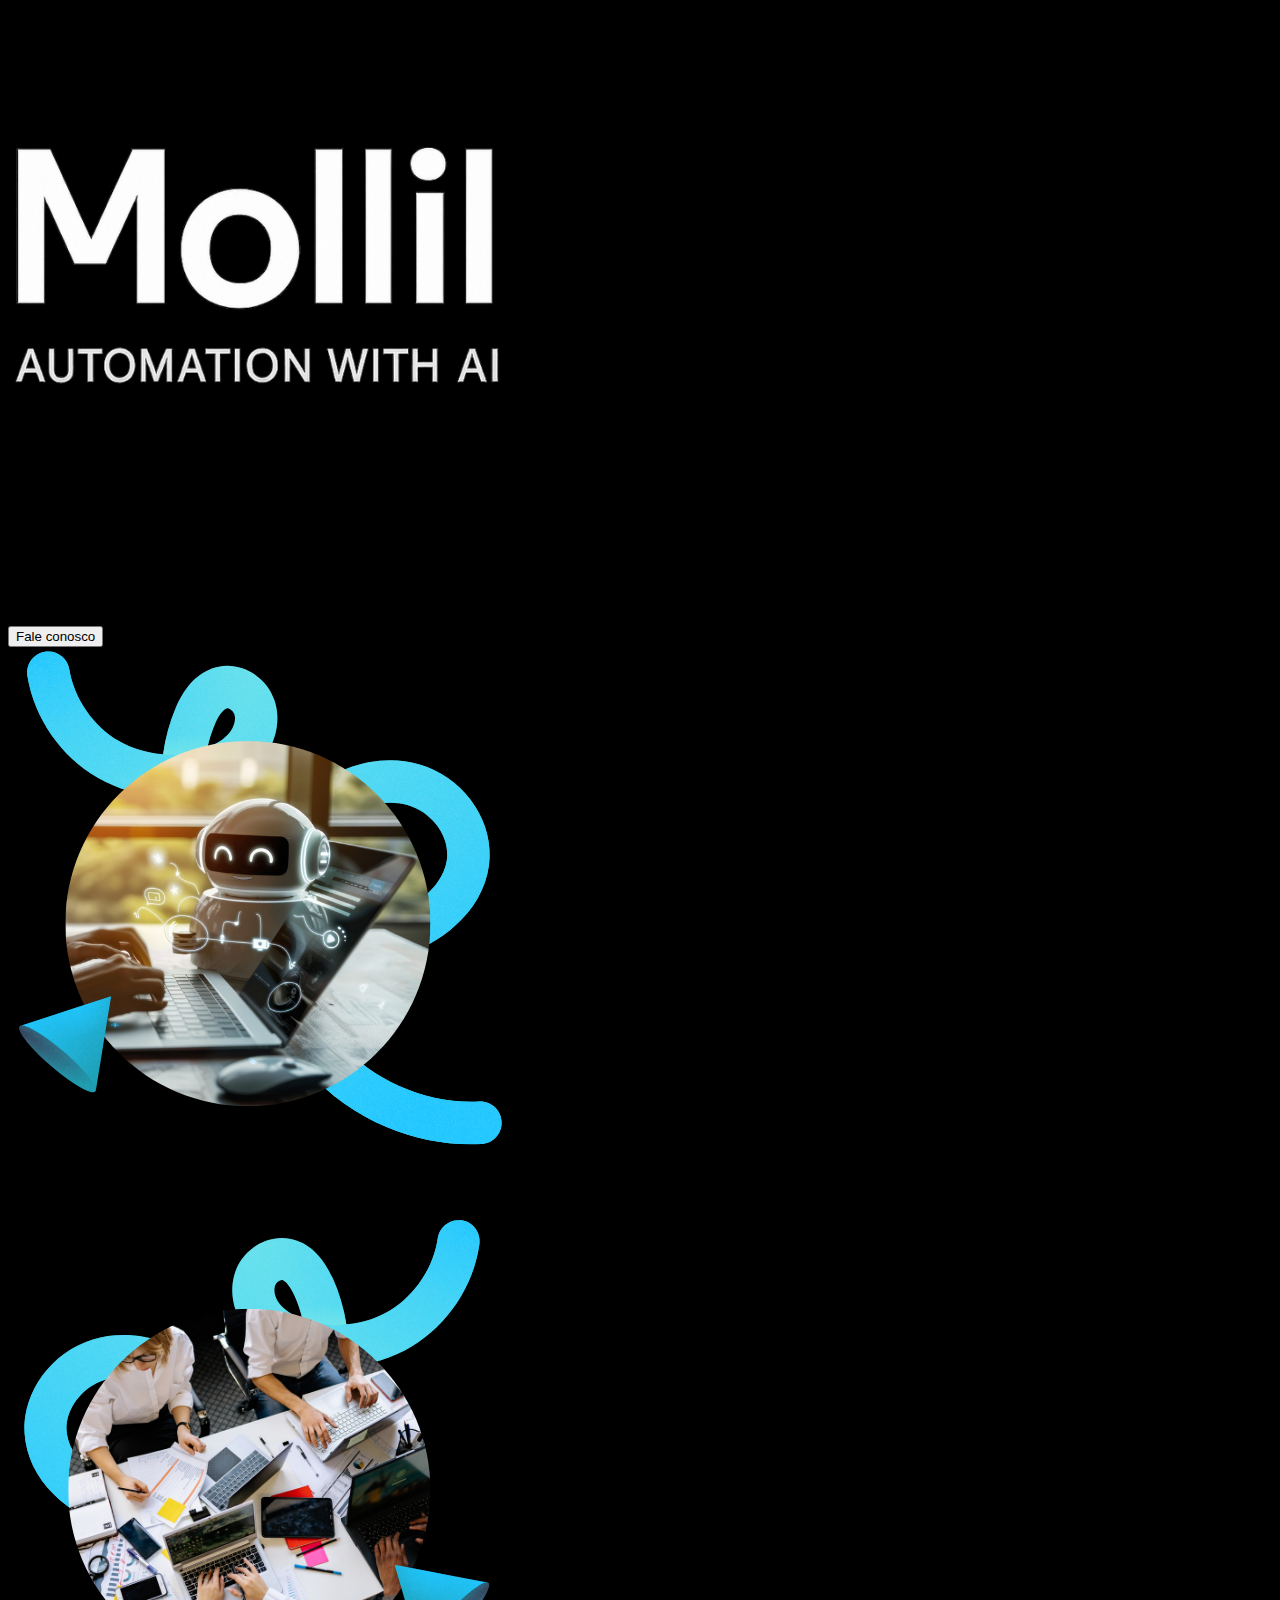
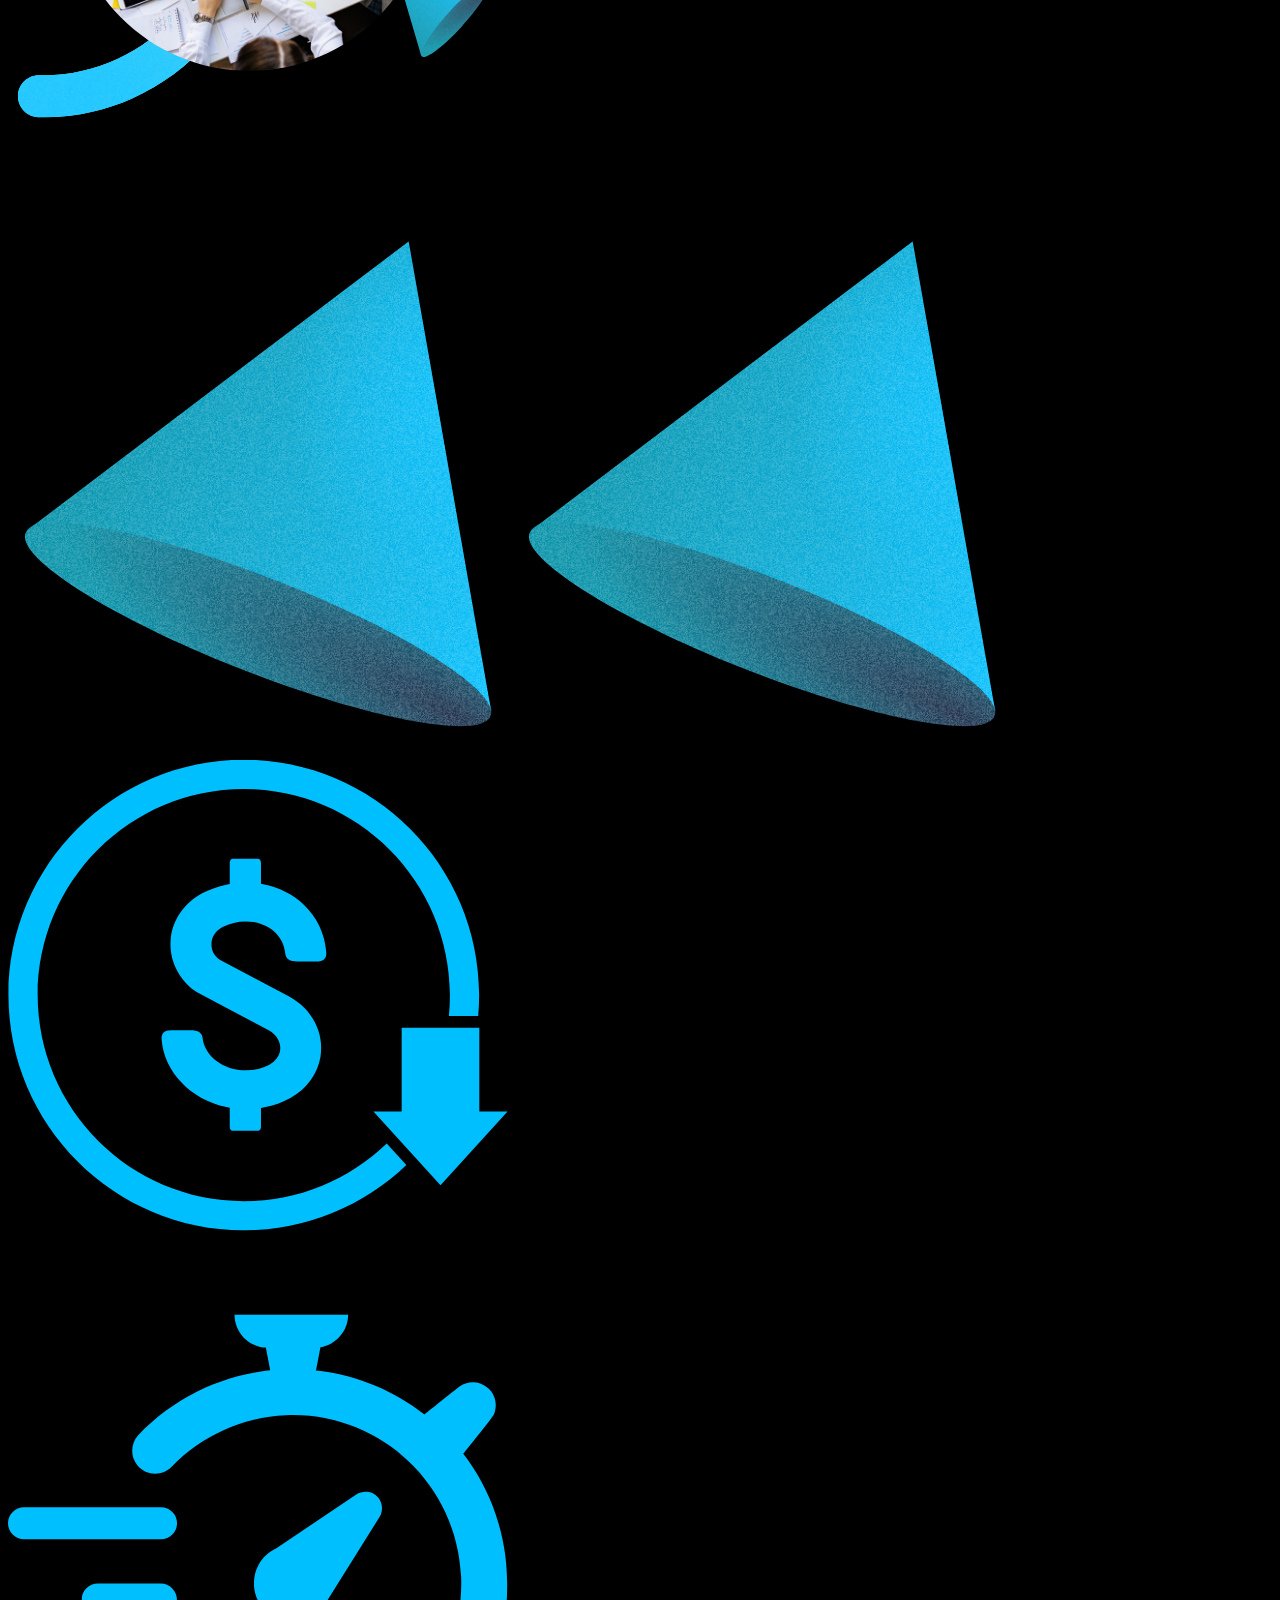
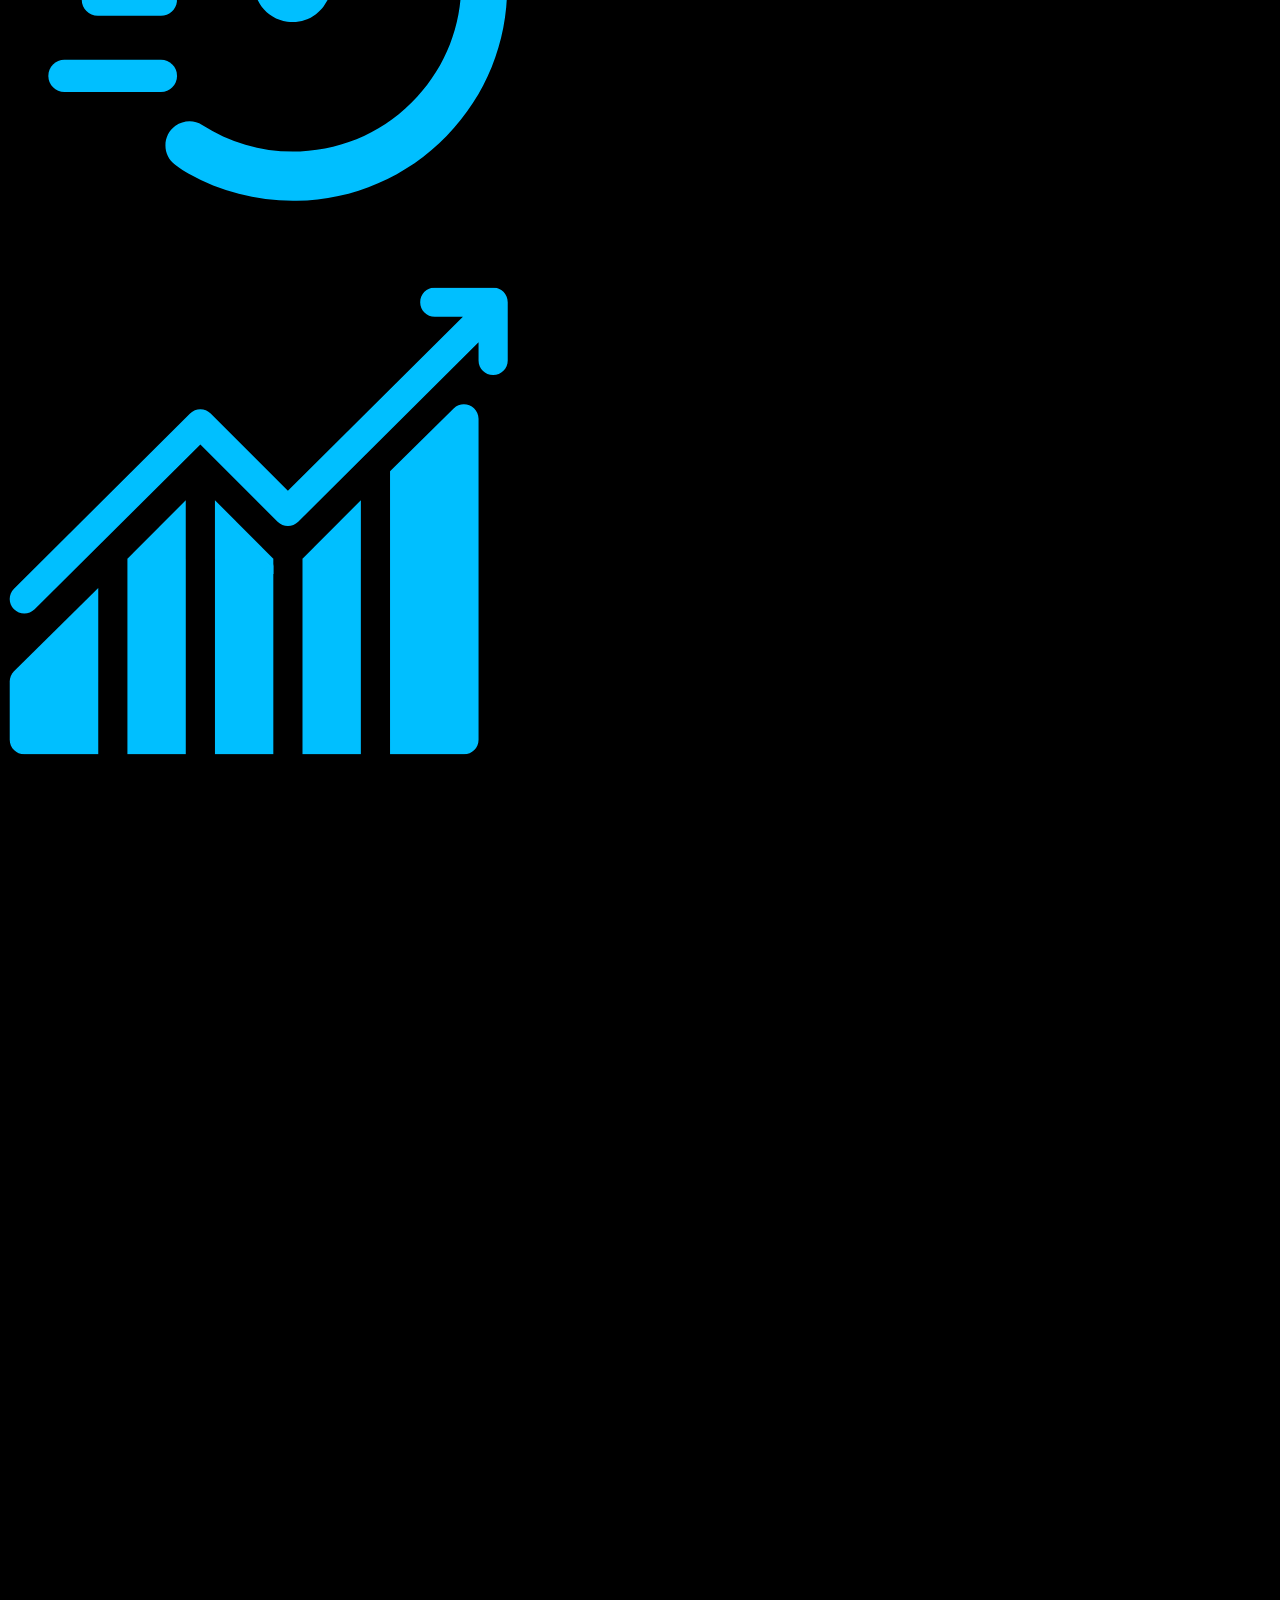
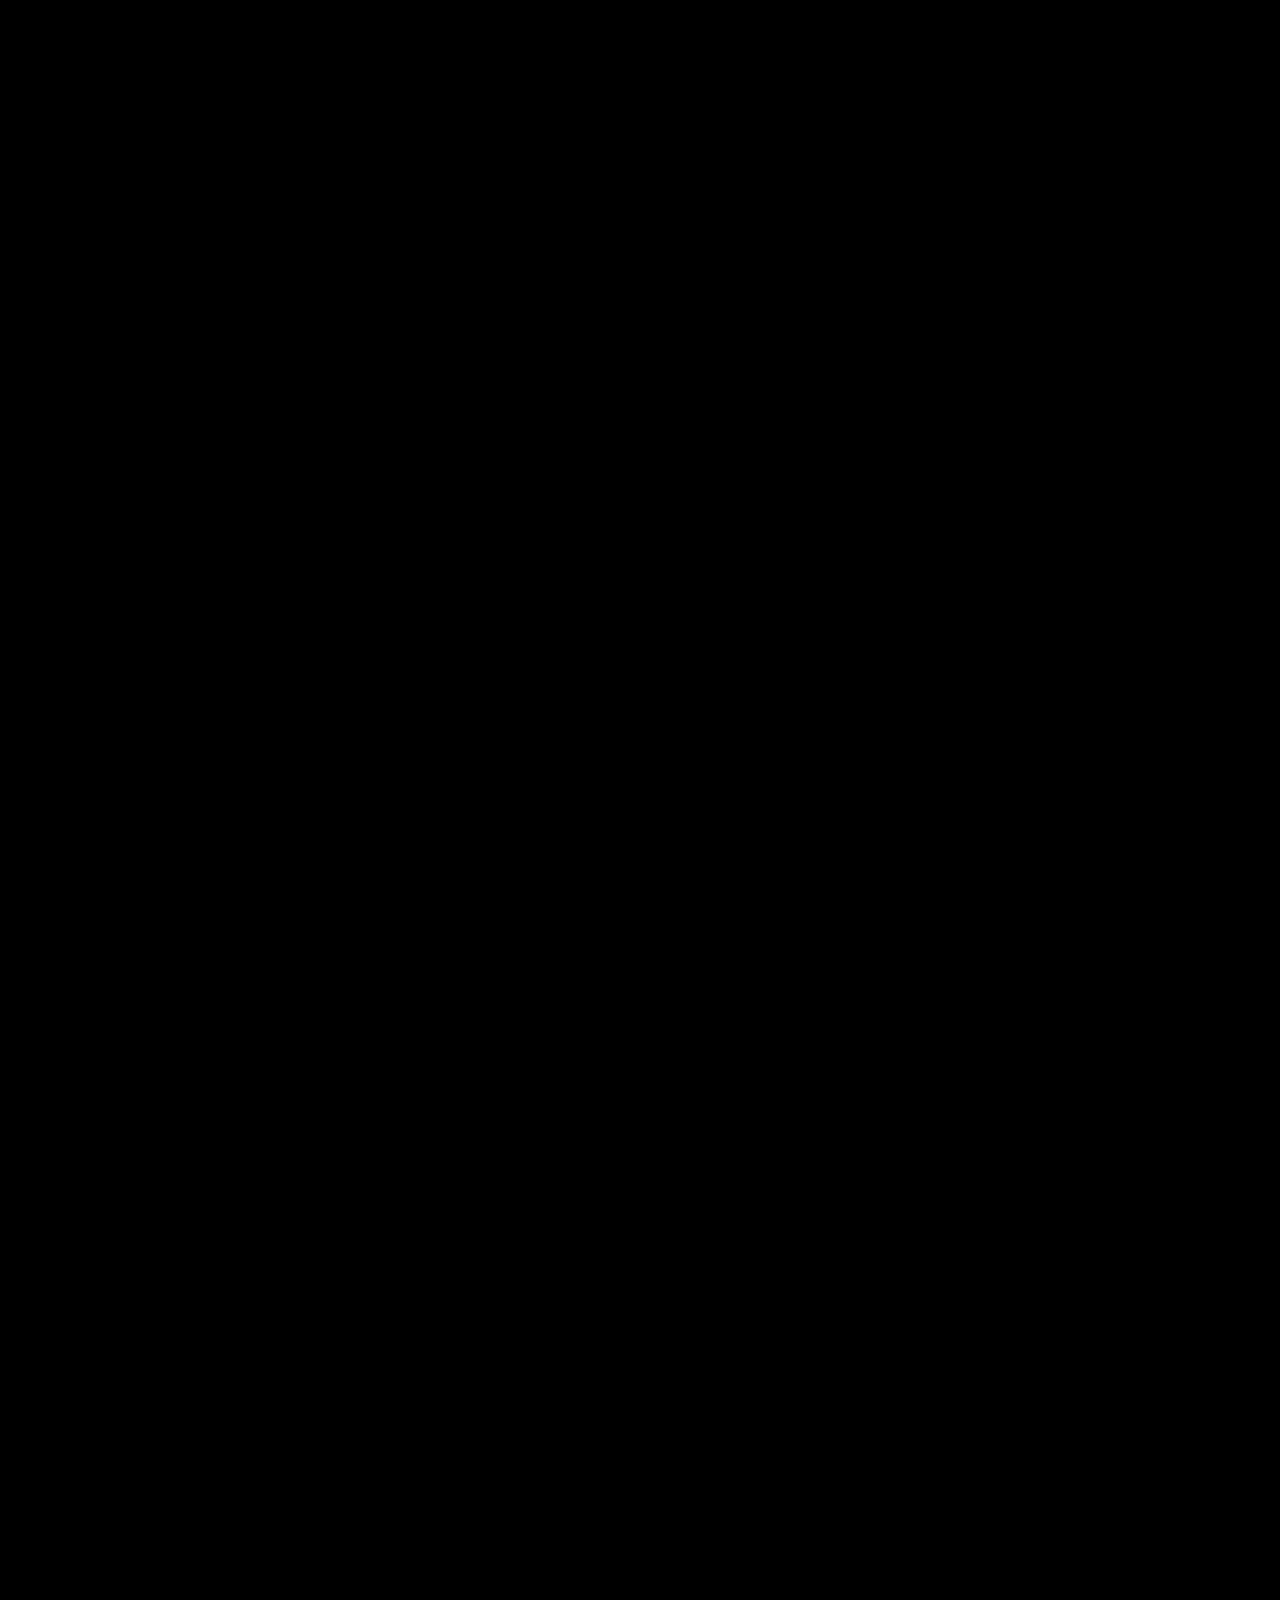
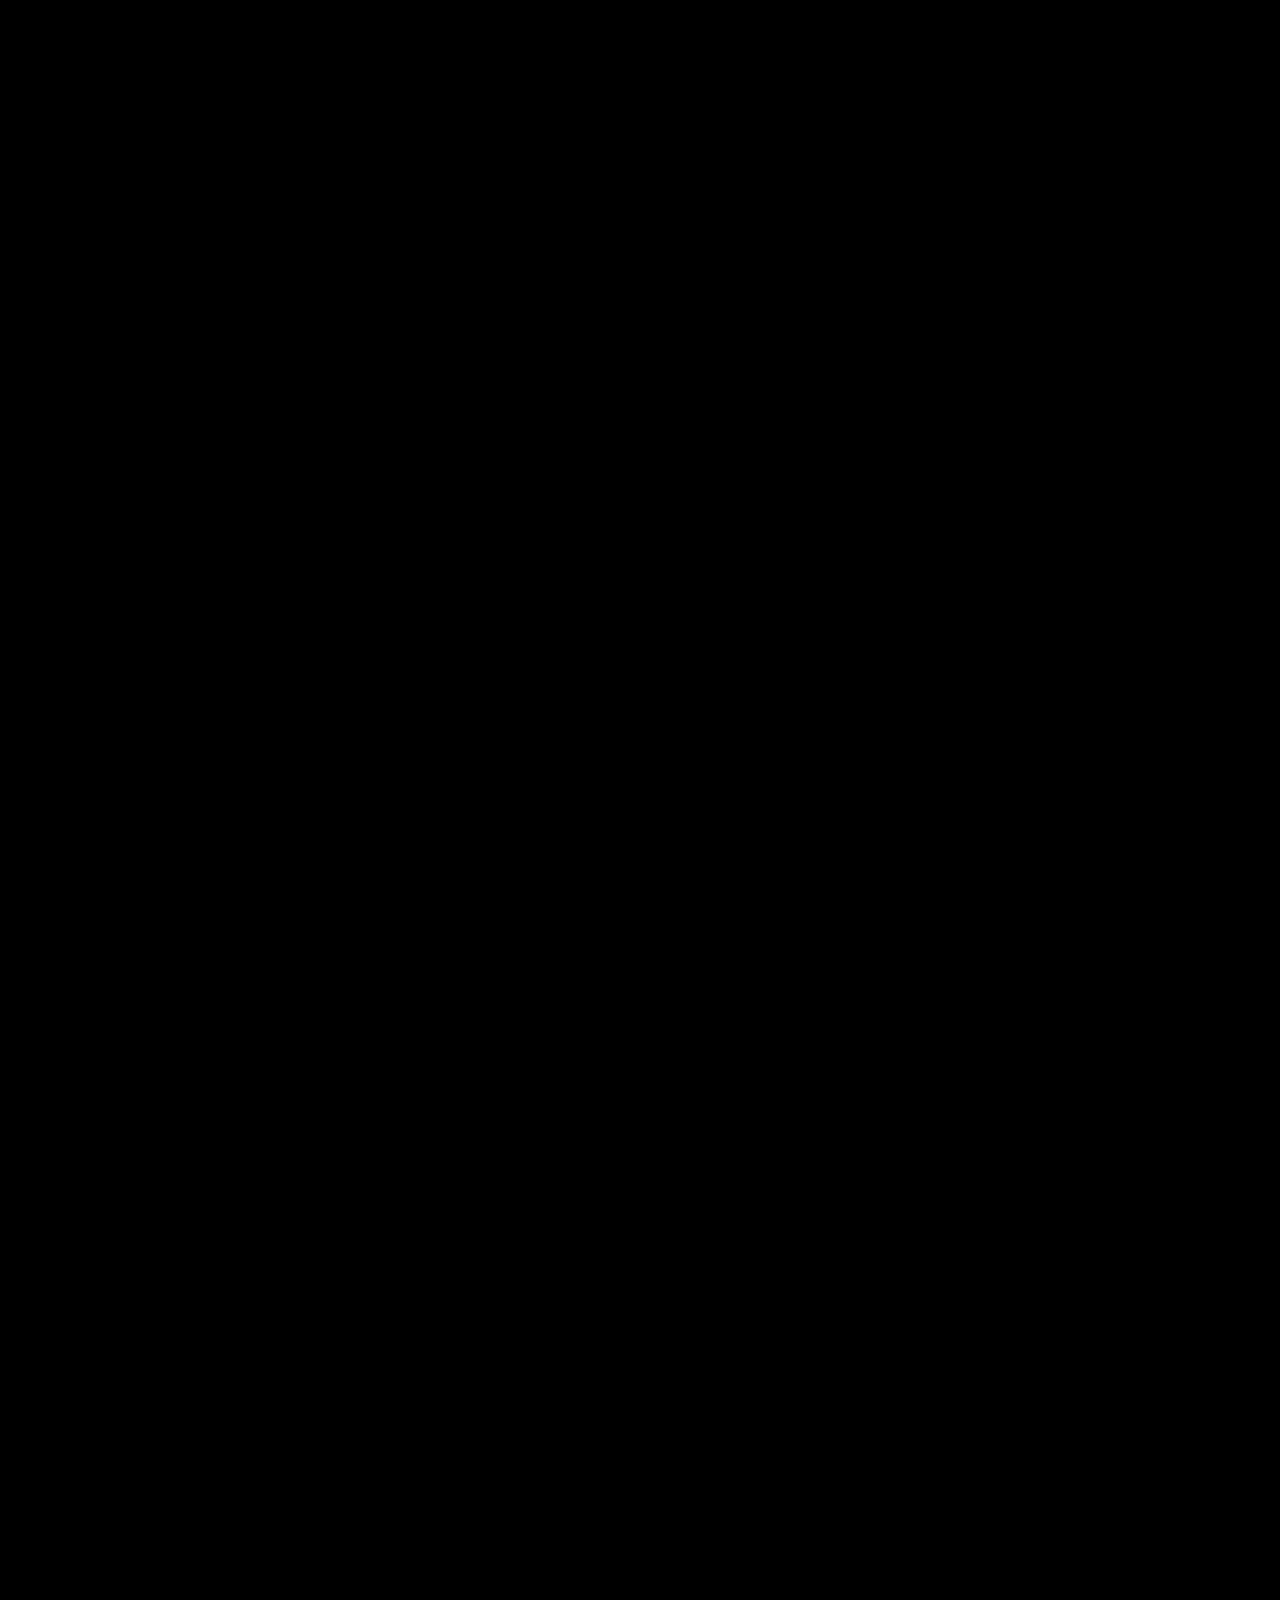
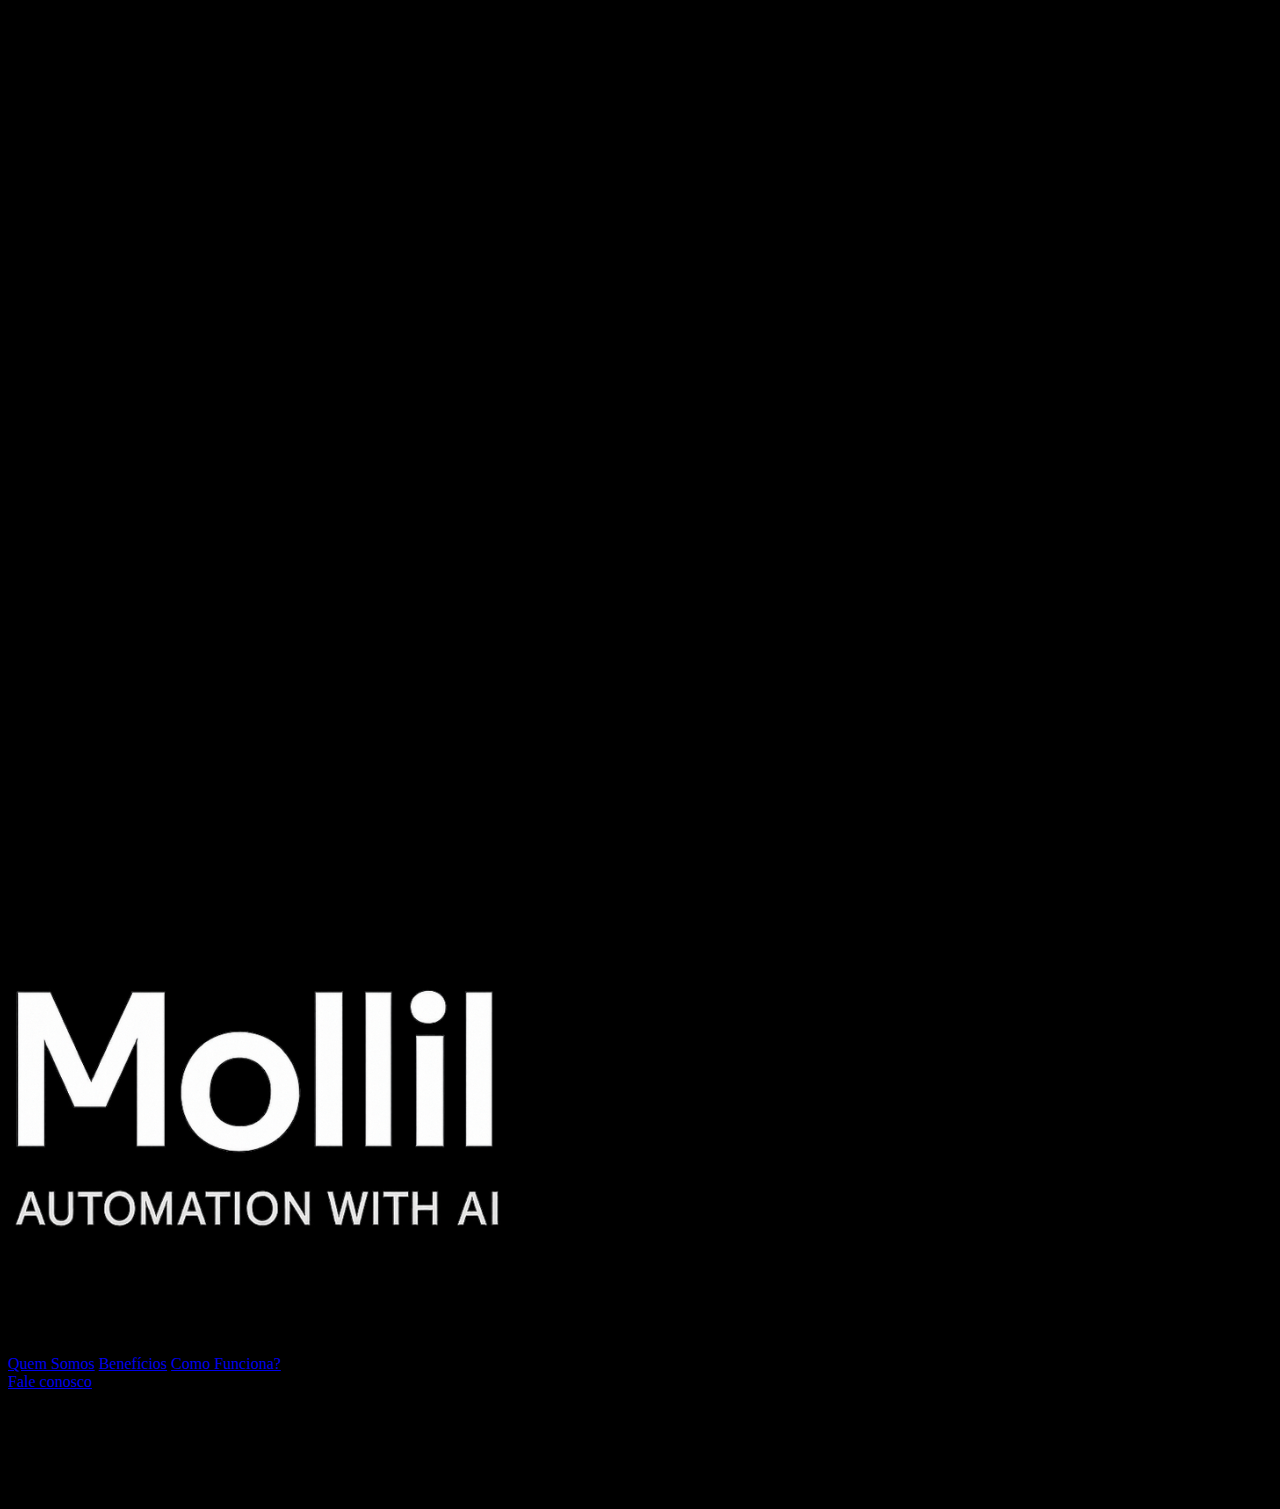
<file: index.html>
<!DOCTYPE html>
<html lang="en">
<head>
    <meta charset="UTF-8">
    <meta name="viewport" content="width=device-width, initial-scale=1.0">
    <link rel="shortcut icon" href="imgs/favicon mollil/favicon.ico" type="image/x-icon">
    <link rel="stylesheet" href="style.css">
    <title>Mollil AI</title>
</head>
<body>
    <header>
        <img src="imgs/logo nome white.png" alt="logoheader">
    </header>
    <section class="primeira">
        <div class="primeira-texto">
            <h1>Transforme Seu Negócio com IA</h1>
            <p>Criamos soluções de Inteligência Artificial sob medida para escritórios de advocacia. Deixe a tecnologia trabalhar por você e veja sua produtividade e 
                 resultados dispararem.</p>
            <button onclick="window.location.href='faleConosco.html'">Fale conosco</button>
        </div>
        <div class="primeira-img">
            <img src="imgs/imagemsiterobozinho.png" alt="imgprimeira">
        </div>
    </section>
    <section class="quemsomos" id="quemsomos">
        <h2>Quem Somos?</h2>
        <img src="imgs/imgquemsomos.png" alt="imgquemsomos">
        <p>Na Mollil, acreditamos que a Inteligência
        Artificial deve ser simples, acessível e
        poderosa para qualquer negócio.

         Somos uma equipe apaixonada por
        inovação e resultados reais — ajudando
        empresas a crescer através de
        automações inteligentes, com soluções
        rápidas, seguras e sob medida.

        Nosso compromisso é fazer a
        tecnologia trabalhar por você.</p>
    </section>
    <section class="beneficios" id="beneficios">
        <h2>Benefícios</h2>

        <img src="imgs/setinha.png" alt="setinhaesquerda" class="setinhabeneficiosesquerda">
        <img src="imgs/setinha.png" alt="setinhadireita" class="setinhabeneficiosdireita">

        <div class="cards">
            <div class="card">
                <img src="imgs/beneficios/1.png" alt="beneficios1">
                <h3>Redução de custos operacionais</h3>
            </div>
            <div class="card">
                <img src="imgs/beneficios/2.png" alt="beneficios2">
                <h3>Economia de Tempo</h3>
            </div>
            <div class="card">
                <img src="imgs/beneficios/3.png" alt="beneficios3">
                <h3>Aumento na produtividade</h3>
            </div>
        </div>
    </section>

    <section class="comofunciona" id="comofunciona">
        <h2>Como Funciona?</h2>
        <div class="opcao1">
            <h3>Opção 1</h3>
            <div class="cards">
                <div class="card">
                    <h4>Leads com IA </h4>
                    <p>Centralize os contatos recebidos e use IA para identificar e priorizar
                        automaticamente os leads mais promissores.</p>
                </div>
                <div class="card">
                    <h4>Documentos Automáticos</h4>
                    <p>Preencha um formulário e receba petições, contratos ou notificações prontos em segundos,
                        gerados por inteligência artificial.</p>
                </div>
                <div class="card">
                    <h4>Chatbot Jurídico</h4>
                    <p>Responda dúvidas comuns de clientes e da equipe automaticamente com um chatbot treinado na base 
                        de conhecimento do escritório.</p>
                </div>
           </div> 
        </div>
        <div class="opcao2">
            <h3>Opção 2</h3>
            <h4>Conte seu <span class="destaque">desafio</span>,  nós criamos a <span class="destaque">solução!</span></h4>
            <p>Não achou o que precisa acima? Nos conte como funciona seu processo, e a gente desenvolve uma automação sob 
                medida com IA para você ganhar tempo, produtividade e resultados.</p>
            <div class="cardhorizontal">
                <svg xmlns="http://www.w3.org/2000/svg" viewBox="0 0 512 512">
  <path d="M416 208c0 45.9-14.9 88.3-40 122.7L502.6 457.4c12.5 12.5 12.5 32.8 0 45.3s-32.8 12.5-45.3 0L330.7 376c-34.4 25.2-76.8 40-122.7 40C93.1 416 0 322.9 0 208S93.1 0 208 0S416 93.1 416 208zM208 352a144 144 0 1 0 0-288 144 144 0 1 0 0 288z"/>
</svg>
                <p>Diagnóstico do seu processo atual</p>
            </div>
            <div class="cardhorizontal">
                <svg xmlns="http://www.w3.org/2000/svg" viewBox="0 0 512 512">
  <path d="M78.6 5C69.1-2.4 55.6-1.5 47 7L7 47c-8.5 8.5-9.4 22-2.1 31.6l80 104c4.5 5.9 11.6 9.4 19 9.4l54.1 0 109 109c-14.7 29-10 65.4 14.3 89.6l112 112c12.5 12.5 32.8 12.5 45.3 0l64-64c12.5-12.5 12.5-32.8 0-45.3l-112-112c-24.2-24.2-60.6-29-89.6-14.3l-109-109 0-54.1c0-7.5-3.5-14.5-9.4-19L78.6 5zM19.9 396.1C7.2 408.8 0 426.1 0 444.1C0 481.6 30.4 512 67.9 512c18 0 35.3-7.2 48-19.9L233.7 374.3c-7.8-20.9-9-43.6-3.6-65.1l-61.7-61.7L19.9 396.1zM512 144c0-10.5-1.1-20.7-3.2-30.5c-2.4-11.2-16.1-14.1-24.2-6l-63.9 63.9c-3 3-7.1 4.7-11.3 4.7L352 176c-8.8 0-16-7.2-16-16l0-57.4c0-4.2 1.7-8.3 4.7-11.3l63.9-63.9c8.1-8.1 5.2-21.8-6-24.2C388.7 1.1 378.5 0 368 0C288.5 0 224 64.5 224 144l0 .8 85.3 85.3c36-9.1 75.8 .5 104 28.7L429 274.5c49-23 83-72.8 83-130.5zM56 432a24 24 0 1 1 48 0 24 24 0 1 1 -48 0z"/>
</svg>
                <p>Desenvolvimento e implementação da solução</p>
            </div>
            <div class="cardhorizontal">
                <svg xmlns="http://www.w3.org/2000/svg" viewBox="0 0 384 512">
  <path d="M214.6 41.4c-12.5-12.5-32.8-12.5-45.3 0l-160 160c-12.5 12.5-12.5 32.8 0 45.3s32.8 12.5 45.3 0L160 141.2 160 448c0 17.7 14.3 32 32 32s32-14.3 32-32l0-306.7L329.4 246.6c12.5 12.5 32.8 12.5 45.3 0s12.5-32.8 0-45.3l-160-160z"/>
</svg>
                <p>Acompanhamento e melhoria constante</p>
            </div>
        </div>
    </section>
    <footer>
            <div class="footer0">
                <img src="imgs/logo nome white.png" alt="">
            </div>
            <div class="barrinhafooter"></div>
            <div class="footer1">
                <a href="#quemsomos">Quem Somos</a>
                <a href="#beneficios">Benefícios</a>
                <a href="#comofunciona">Como Funciona?</a>
            </div>
            <div class="footer2">
                <a href="faleConosco.html">Fale conosco</a>
                <p>contato@mollil.com</p>
                <p>2025 Mollil. Todos os direitos reservados.</p>
            </div>
            <div class="footer3">
                <p>Curitiba - PR, Brasil</p>
            </div>
    </footer>
</body>
</html>
</file>
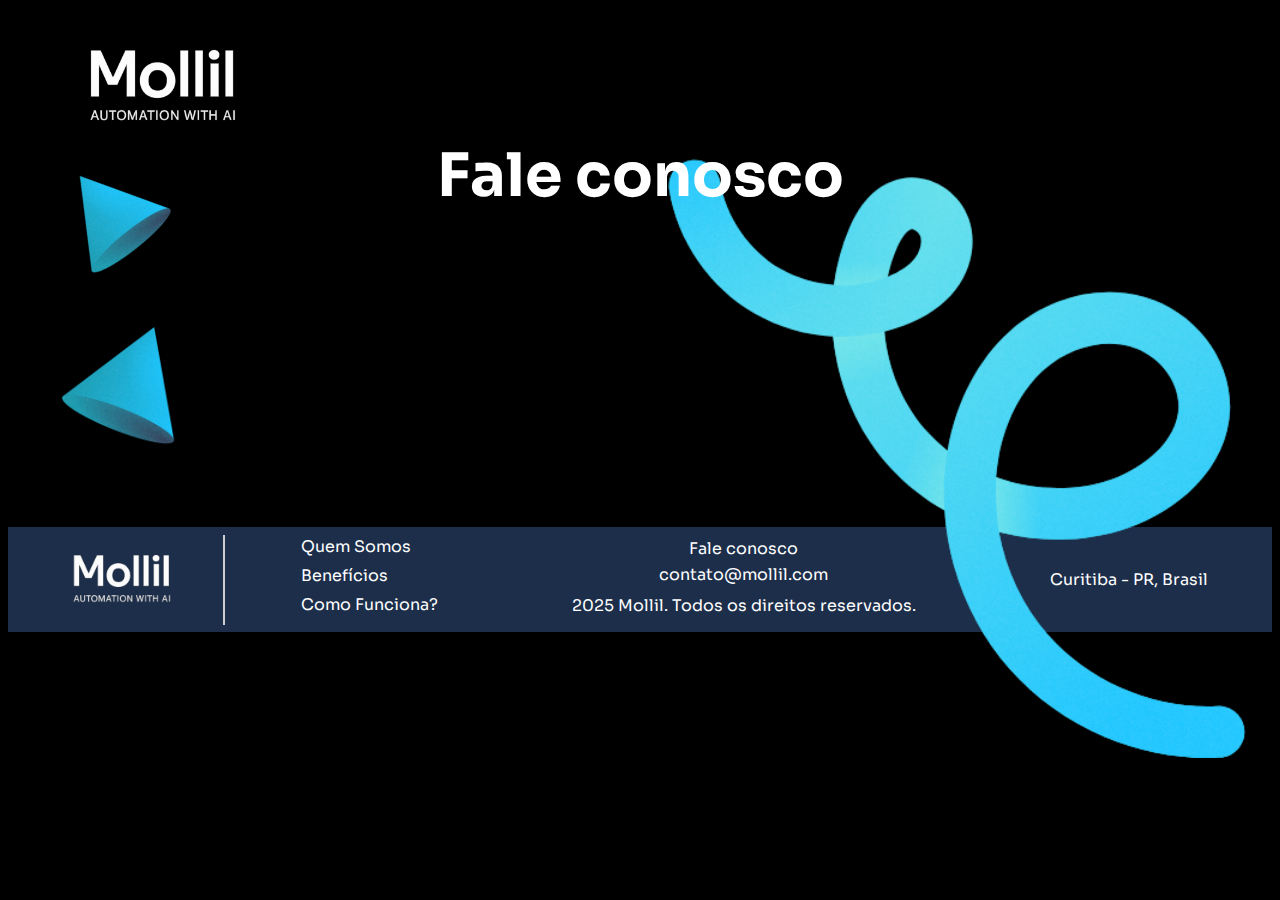
<file: faleConosco.html>
<!DOCTYPE html>
<html lang="en">
<head>
    <meta charset="UTF-8">
    <meta name="viewport" content="width=device-width, initial-scale=1.0">
    <link rel="shortcut icon" href="imgs/favicon mollil/favicon.ico" type="image/x-icon">
    <link rel="stylesheet" href="styleFaleConosco.css">
    <title>Fale conosco</title>
</head>
<body>
    <header>
        <a href="main.html"><img src="imgs/logo nome white.png" alt="logoheader"></a>ç
    </header>
    <section class="faleConosco">
        <h1>Fale conosco</h1>

        <img src="imgs/setinha.png" alt="setinhaFaleConosco1" class="setinhaFaleConosco1">
        <img src="imgs/setinha.png" alt="setinhaFaleConosco2" class="setinhaFaleConosco2">
        <img src="imgs/nozinho.png" alt="nozinhoFaleConosco" class="nozinhoFaleConosco">

        <div class="tallyFaleConosco">
            <iframe data-tally-src="https://tally.so/embed/3NE2jb?alignLeft=1&hideTitle=1&transparentBackground=1&dynamicHeight=1" loading="lazy" width="100%" height="100%" frameborder="0" marginheight="" marginwidth="1000" title="Mollil"></iframe>
        <script>var d=document,w="https://tally.so/widgets/embed.js",v=function(){"undefined"!=typeof Tally?Tally.loadEmbeds():d.querySelectorAll("iframe[data-tally-src]:not([src])").forEach((function(e){e.src=e.dataset.tallySrc}))};if("undefined"!=typeof Tally)v();else if(d.querySelector('script[src="'+w+'"]')==null){var s=d.createElement("script");s.src=w,s.onload=v,s.onerror=v,d.body.appendChild(s);}</script>
        </div>
    </section>
    <footer>
        <div class="footer0">
            <img src="imgs/logo nome white.png" alt="">
        </div>
        <div class="barrinhafooter"></div>
        <div class="footer1">
            <a href="#quemsomos">Quem Somos</a>
            <a href="#beneficios">Benefícios</a>
            <a href="#comofunciona">Como Funciona?</a>
        </div>
        <div class="footer2">
            <a href="faleConosco.html">Fale conosco</a>
            <p>contato@mollil.com</p>
            <p>2025 Mollil. Todos os direitos reservados.</p>
        </div>
        <div class="footer3">
            <p>Curitiba - PR, Brasil</p>
        </div>
    </footer>
</body>
</html>
</file>
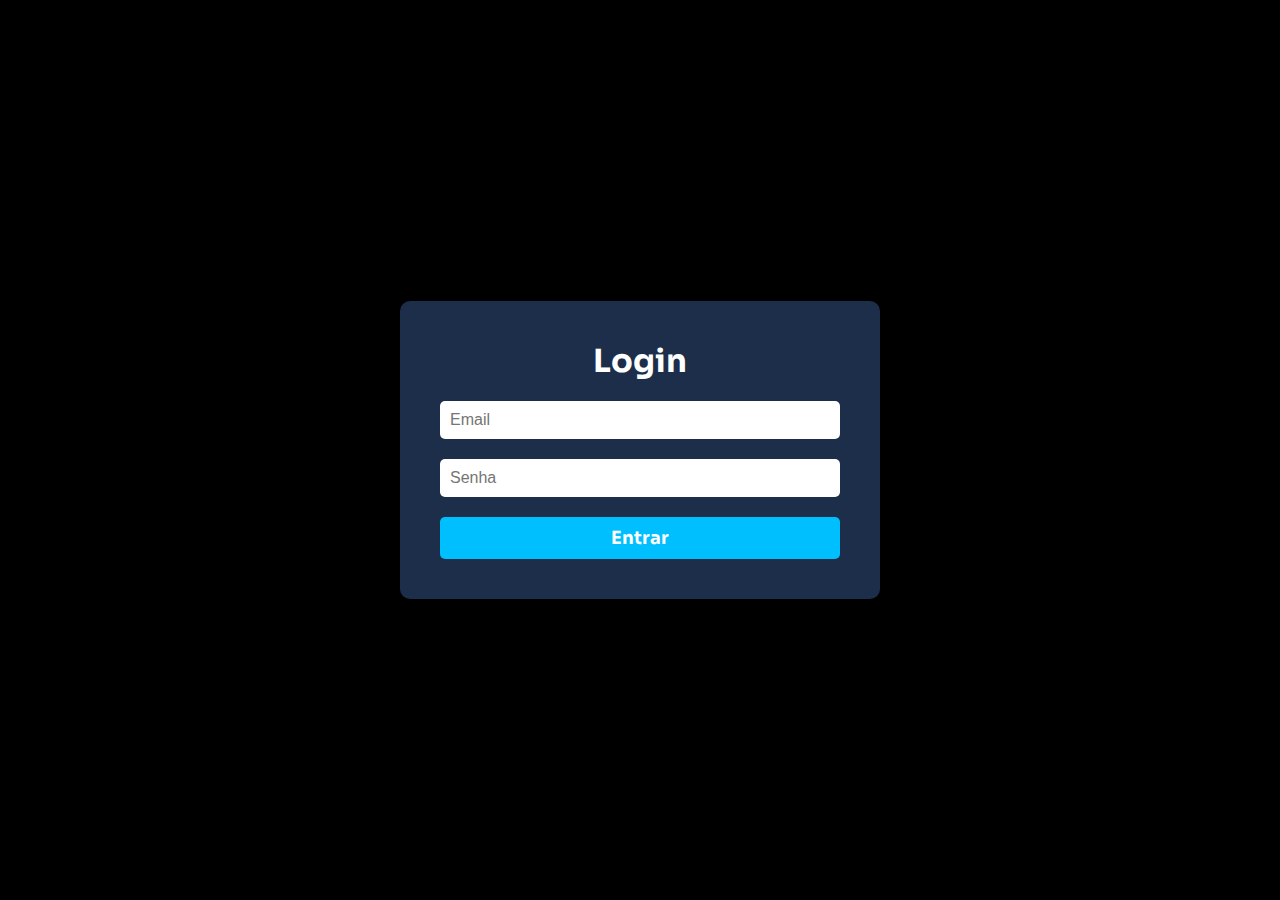
<file: login.html>
<!DOCTYPE html>
<html lang="en">
<head>
    <meta charset="UTF-8">
    <meta name="viewport" content="width=device-width, initial-scale=1.0">
    <link rel="shortcut icon" href="imgs/favicon mollil/favicon.ico" type="image/x-icon">
    <link rel="stylesheet" href="styleLogin.css">
    <title>Login</title>
</head>
<body>
    <div class="login-container">
        <h1>Login</h1>
        <input type="text" placeholder="Email">
        <input type="password" placeholder="Senha">
        <button>Entrar</button>
    </div>
</body>
</html>
</file>
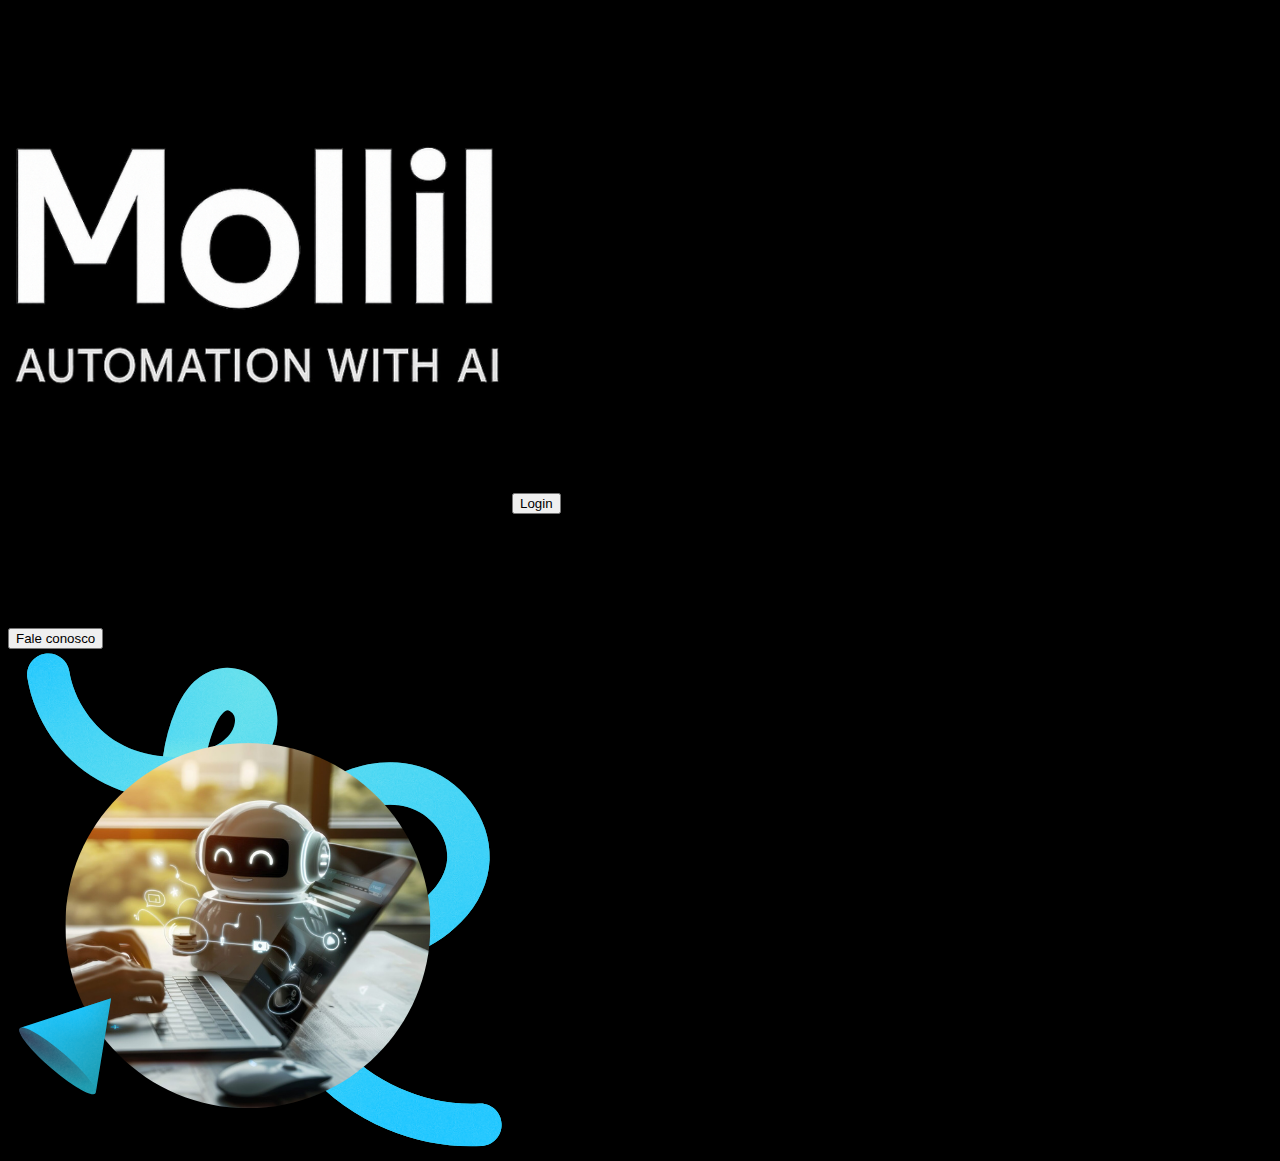
<file: main.html>
<!DOCTYPE html>
<html lang="en">
<head>
    <meta charset="UTF-8">
    <meta name="viewport" content="width=device-width, initial-scale=1.0">
    <link rel="shortcut icon" href="imgs/favicon mollil/favicon.ico" type="image/x-icon">
    <link rel="stylesheet" href="style.css">
    <title>Mollil AI</title>
</head>
<body>
    <header>
        <img src="imgs/logo nome white.png" alt="logoheader">
        <button>Login</button>
    </header>
    <section class="primeira">
        <div class="primeira-texto">
            <h1>Transforme Seu Negócio com IA</h1>
            <p>Criamos soluções de Inteligência Artificial sob medida para pequenas e médias
                 empresas. Deixe a tecnologia trabalhar por você e veja sua produtividade e 
                 resultados dispararem.</p>
            <button>Fale conosco</button>
        </div>
        <div class="primeira-img">
            <img src="imgs/imagemsiterobozinho.png" alt="imgprimeira">
        </div>
    </section>
</body>
</html>
</file>
<file: style.css>
body {
    background-color: black;
}
</file>
<file: styleFaleConosco.css>
@font-face {
    font-family: 'Sora';
    src: url(fonts/sora/Sora-VariableFont_wght.ttf);
}
@font-face {
    font-family: 'Sora Bold';
    src: url(fonts/sora/static/Sora-Bold.ttf);
}

html {
  scroll-behavior: smooth;
}

body {
    background-color: black;
}

header {
    display: flex;
    justify-content: space-between;
    align-items: center;
    background-color: black;
    padding-left: 80px;
    padding-right: 80px;
    padding-bottom: 0px;
    height: 150px;
}


header a {
  display: block; 
  cursor: pointer;
   height: 100%;
}

header img {
  display: block;        
  height: 100%;
  cursor: pointer;
}

.faleConosco {
  display: flex;
  flex-direction: column;         
  align-items: center;            
  justify-content: center;
  padding: 80px 20px;
  position: relative;
  text-align: center;
}

.faleConosco h1 {
    font-family: "Sora Bold";
    font-size: 60px;
    color: white;
    position: relative;
    margin-top: -100px;
    padding-top: 0px;
    margin-bottom: 140px;
    z-index: 2;
}

.tallyFaleConosco {
    align-self: center;
    overflow: visible;
    transform: scale(1.4);
    transform-origin: top-center;
    width: 500px;   
    margin-top: -60px;
    z-index: 1;
}

.setinhaFaleConosco1 {
    position: absolute;
    width: 120px;
    left: 50px;
    bottom: 80px;
}

.setinhaFaleConosco2 {
    position: absolute;
    width: 100px;
    left: 50px;
    bottom: 250px;
    rotate: 300deg;
}
    
.nozinhoFaleConosco {
    position: absolute;
    width: 600px;
    top: 0%;
    right: 5px;
    z-index: 1;
}

footer {
    font-family: "Sora";
    background-color: #1c2e4a;
    color: white;
    display: flex;
    position: relative;
    justify-content: space-around;
    align-items: center;
}

.footer1 a {
  color: white;
  text-decoration: none;
  display: block;
  margin-bottom: 8px;
  font-size: 16px;
  transition: color 0.2s ease;
}

.footer1 a:hover {
  color: #00BFFF;
}

.footer2 a {
  color: white;
  text-decoration: none;
  display: block;
  margin-bottom: 0px;
  padding: 0;
  margin: 0;
  font-size: 16px;
  transition: color 0.2s ease;
}

.footer2 p {
    margin: 0px;
    padding: 5px;
}

.footer2 a:hover {
  color: #00BFFF;
}

footer img {
    width: 100px;
}

.footer2 {
    text-align: center;
    display: flex;
    flex-direction: column;
    justify-content: center;
}

.barrinhafooter {
    position: absolute;
    border-left: 2px solid rgb(206, 206, 206);
    min-height: 90px;
    left: 215px;
}
</file>
<file: styleLogin.css>
@font-face {
    font-family: 'Sora';
    src: url(fonts/sora/Sora-VariableFont_wght.ttf);
}
@font-face {
    font-family: 'Sora Bold';
    src: url(fonts/sora/static/Sora-Bold.ttf);
}

body {
    background-color: black;
    display: flex;
    justify-content: center;
    align-items: center;
    height: 100vh;
    margin: 0;
    font-family: 'Sora';
    color: white;
}

.login-container {
    background-color: #1c2e4a;
    padding: 40px;
    border-radius: 10px;
    display: flex;
    flex-direction: column;
    gap: 20px;
    width: 100%;
    max-width: 400px;
}

.login-container h1 {
    font-family: 'Sora Bold';
    margin: 0;
    text-align: center;
    font-size: 32px;
}

.login-container input {
    padding: 10px;
    font-size: 16px;
    border-radius: 5px;
    border: none;
}

.login-container button {
    padding: 10px;
    background-color: #00bfff;
    color: white;
    font-family: 'Sora Bold';
    font-size: 18px;
    border: none;
    border-radius: 5px;
    cursor: pointer;
}
</file>
